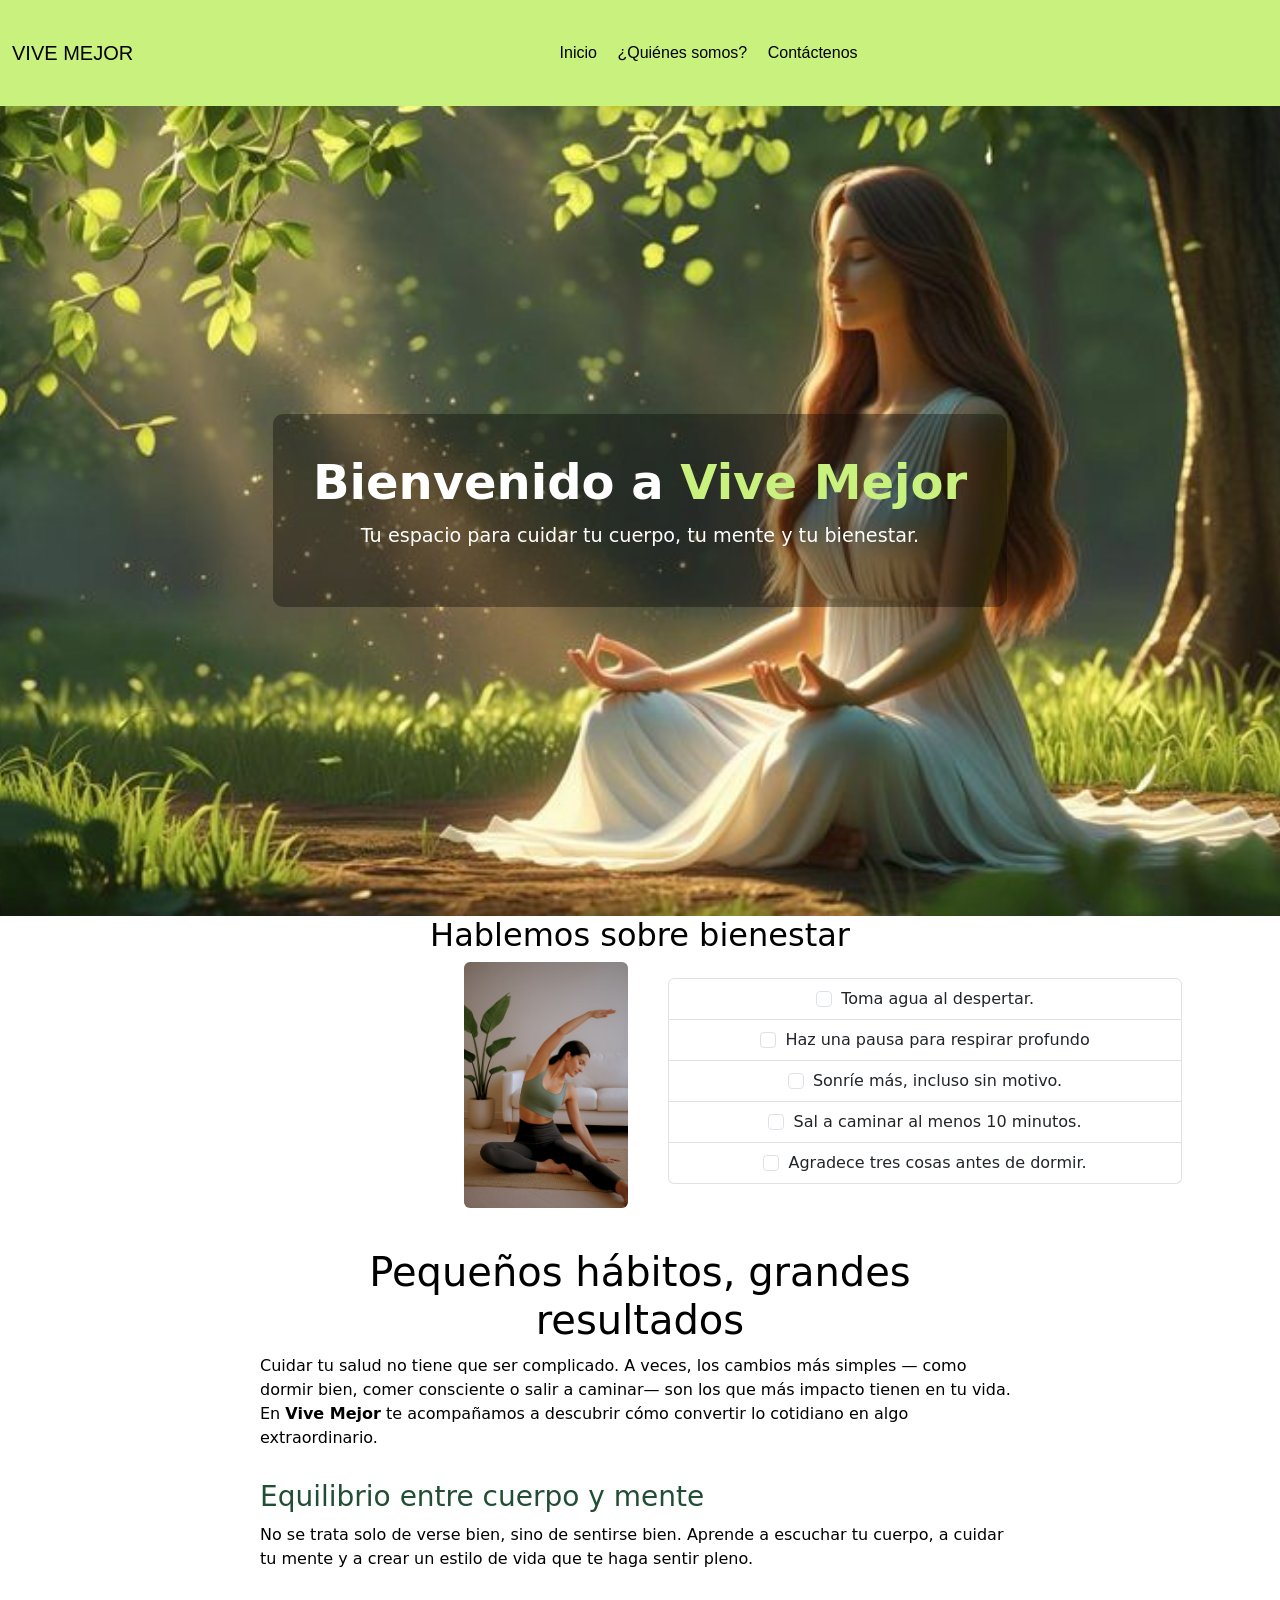
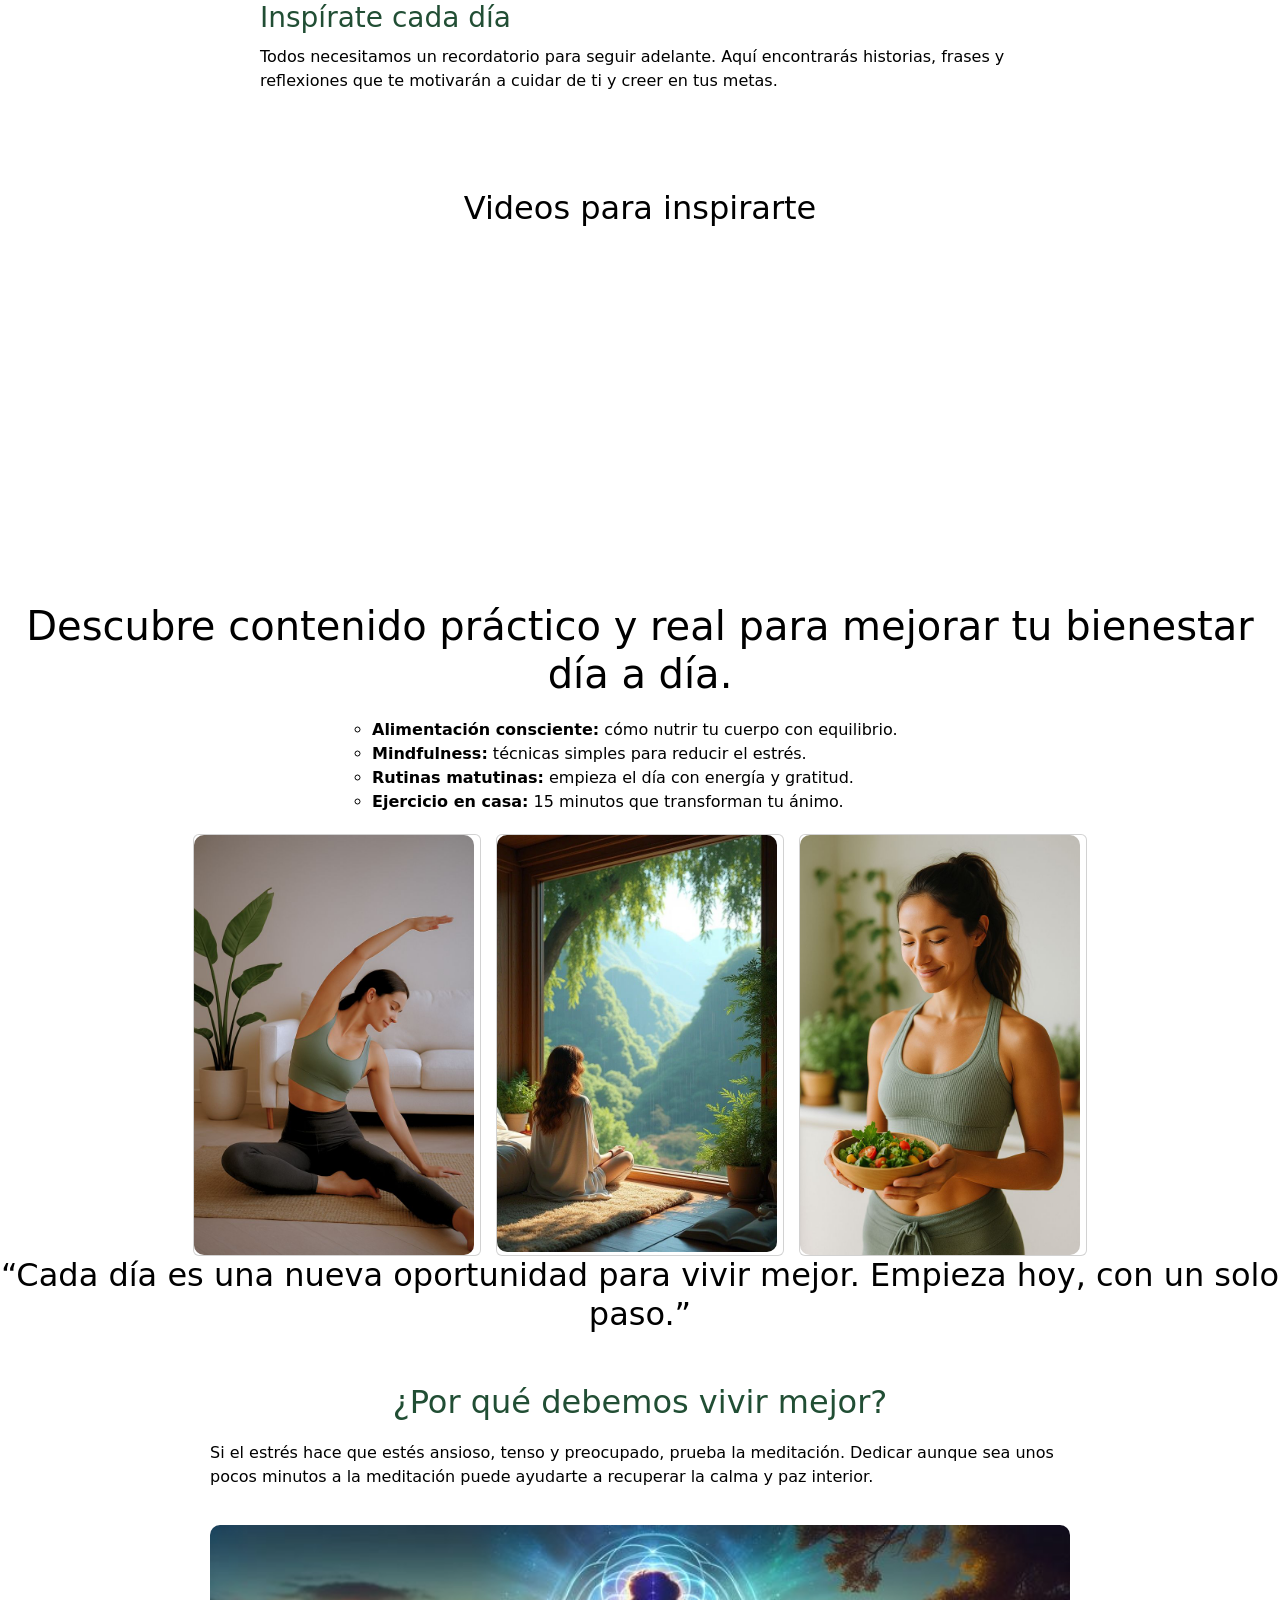
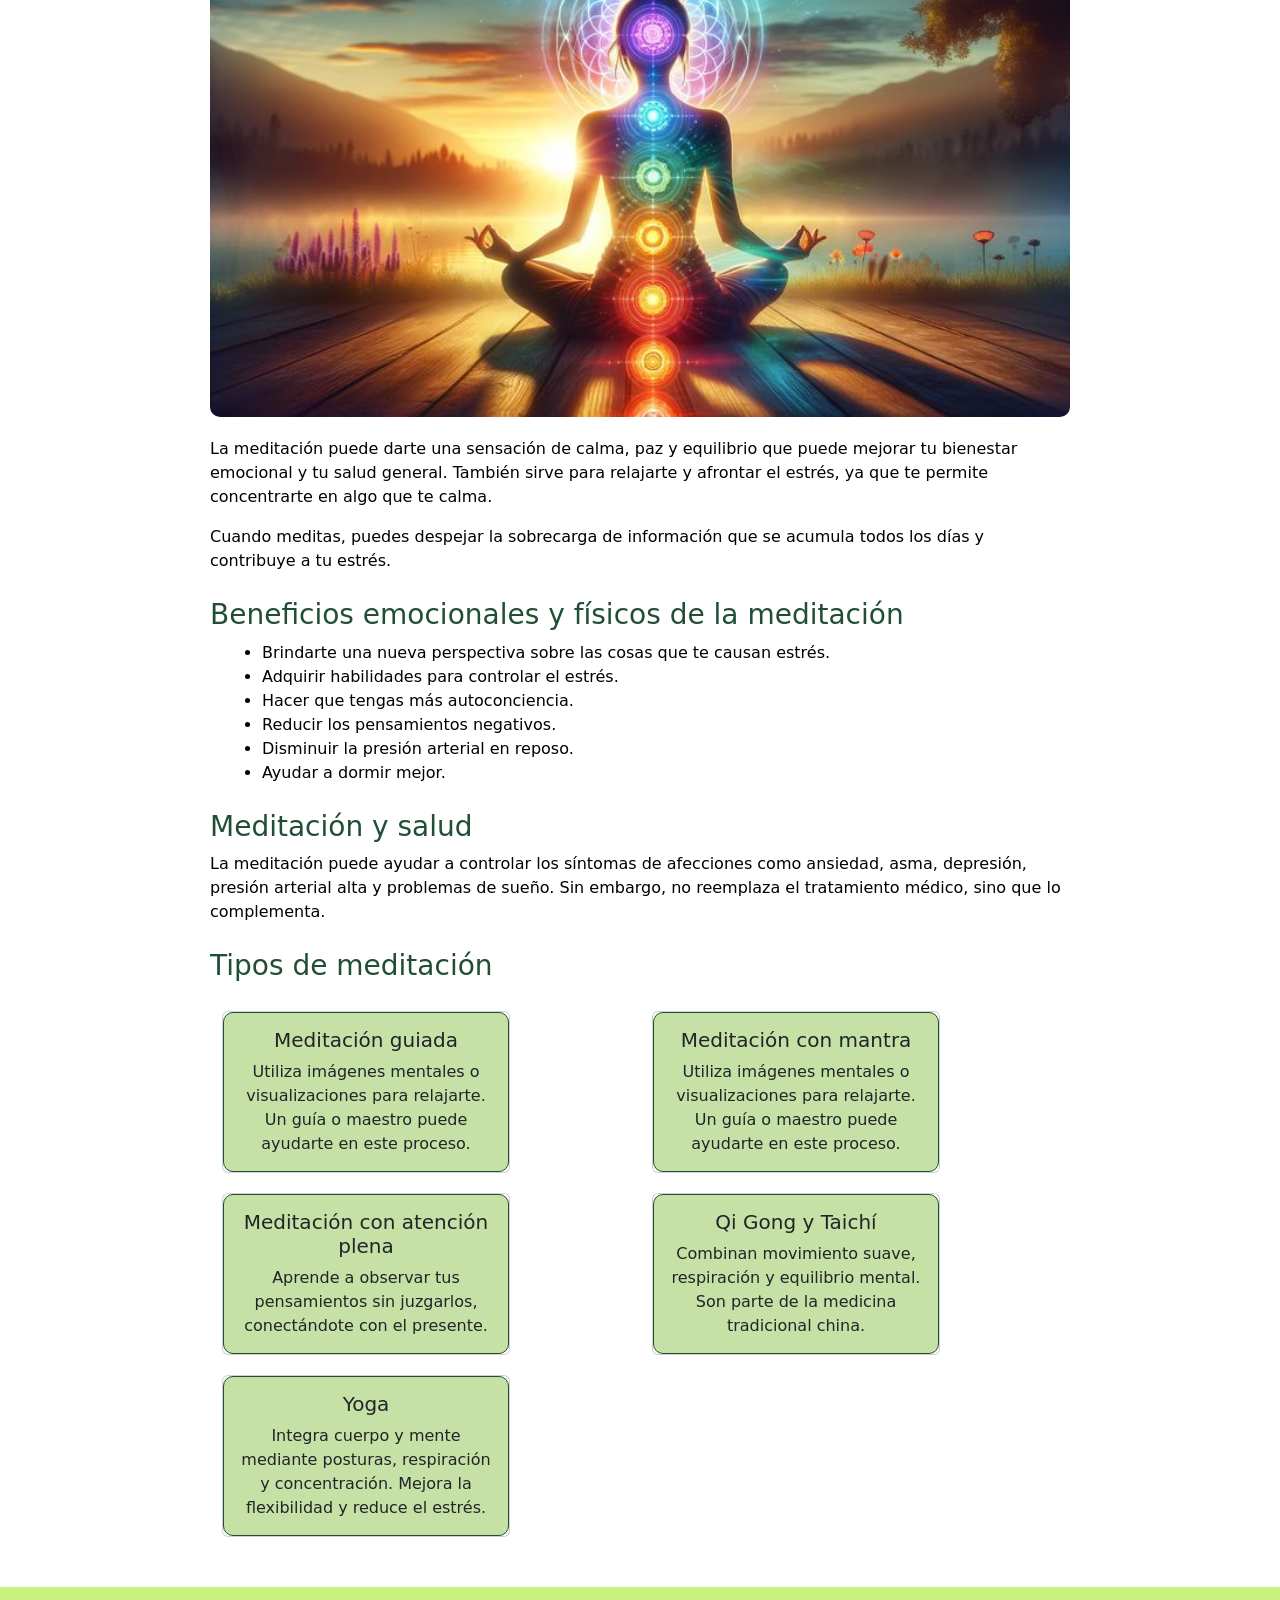
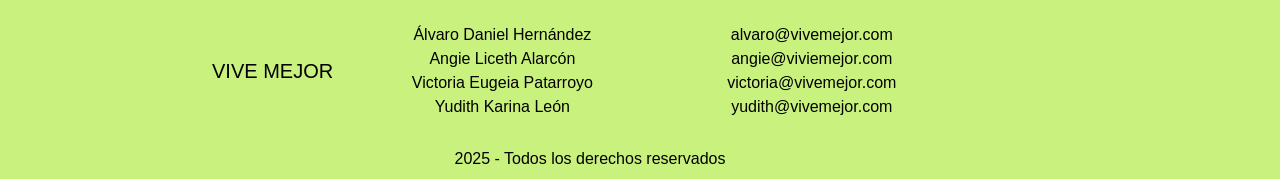
<file: index.html>
<!DOCTYPE html>
<html lang="en">
    <head>
        <meta charset="UTF-8">
        <meta name="viewport" content="width=device-width, initial-scale=1.0">
        <link rel="stylesheet" href="./css/main.css">
        <link rel="stylesheet" href="./css/style.css">
        <link
            href="https://cdn.jsdelivr.net/npm/bootstrap@5.3.8/dist/css/bootstrap.min.css"
            rel="stylesheet"
            integrity="sha384-sRIl4kxILFvY47J16cr9ZwB07vP4J8+LH7qKQnuqkuIAvNWLzeN8tE5YBujZqJLB"
            crossorigin="anonymous">
        <title>Vive Mejor</title>
    </head>
    <body>
        <!-- el Navbar -->
         <nav class="navbar navbar-expand-lg">
            <div class="container-fluid">
                <a class="navbar-brand" href="index.html">VIVE MEJOR</a>
                <button class="navbar-toggler" type="button" data-bs-toggle="collapse" data-bs-target="#navbarNav" aria-controls="navbarNav" aria-expanded="false" aria-label="Toggle navigation">
                    <span class="navbar-toggler-icon"></span>
                </button>
                <div class="collapse navbar-collapse" id="navbarNav">
                    <ul class="navbar-nav ms-auto">
                        <li class="nav-item">
                            <a class="nav-link active" aria-current="page" href="index.html">Inicio</a>
                        </li>
                        <li class="nav-item">
                            <a class="nav-link" href="quienessomos.html">¿Quiénes somos?</a>
                        </li>
                        <li class="nav-item">
                            <a class="nav-link" href="contactenos.html">Contáctenos</a>
                        </li>
                    </ul>
                </div>
            </div>
        </nav>
        <!-- El baner -->
        <header class="banner">
            <div class="overlay">
                <h1>Bienvenido a <span>Vive Mejor</span></h1>
                <p>Tu espacio para cuidar tu cuerpo, tu mente y tu
                    bienestar.</p>
            </div>
        </header>

        <!-- sesion  -->
        <div class="container text-center">
            <h2>Hablemos sobre bienestar</h2>
            <div class="row ">
                <div class="col">
                    <img src="./images/Gentle.jpg" class="rounded float-end"
                        alt="Imagen para la card" width="30%">
                    <!-- <img src="./images/Gentle.jpg" class="img-tips"> -->
                </div>
                <div class="col tips">
                    <ul class="list-group m-3">
                        <li class="list-group-item">
                            <input class="form-check-input me-1" type="checkbox"
                                value id="firstCheckboxStretched">

                            <label class="form-check-label"
                                for="firstRadio">Toma agua al despertar.</label>
                        </li>
                        <li class="list-group-item">
                            <input class="form-check-input me-1" type="checkbox"
                                value id="firstCheckboxStretched">

                            <label class="form-check-label"
                                for="secondRadio">Haz una pausa para respirar
                                profundo</label>
                        </li>
                        <li class="list-group-item">
                            <input class="form-check-input me-1" type="checkbox"
                                value id="firstCheckboxStretched">

                            <label class="form-check-label"
                                for="firstRadio">Sonríe más, incluso sin
                                motivo.</label>
                        </li>

                        <li class="list-group-item">
                            <input class="form-check-input me-1" type="checkbox"
                                value id="firstCheckboxStretched">

                            <label class="form-check-label" for="firstRadio">Sal
                                a caminar al menos 10 minutos.</label>
                        </li>
                        <li class="list-group-item">
                            <input class="form-check-input me-1" type="checkbox"
                                value id="firstCheckboxStretched">

                            <label class="form-check-label"
                                for="secondRadio">Agradece tres cosas antes de
                                dormir.</label>
                        </li>

                    </ul>
                </div>

            </div>
        </div>

        <!--Más textico -->
        <section class="secciones">
            <h1>Pequeños hábitos, grandes resultados</h1>
            <p>
                Cuidar tu salud no tiene que ser complicado. A veces, los
                cambios más simples —
                como dormir bien, comer consciente o salir a caminar— son los
                que más impacto
                tienen en tu vida. En <strong>Vive Mejor</strong> te acompañamos
                a descubrir cómo convertir
                lo cotidiano en algo extraordinario.
            </p>

            <h3>Equilibrio entre cuerpo y mente</h3>
            <p>
                No se trata solo de verse bien, sino de sentirse bien. Aprende a
                escuchar tu cuerpo,
                a cuidar tu mente y a crear un estilo de vida que te haga sentir
                pleno.
            </p>

            <h3>Inspírate cada día</h3>
            <p>
                Todos necesitamos un recordatorio para seguir adelante. Aquí
                encontrarás historias,
                frases y reflexiones que te motivarán a cuidar de ti y creer en
                tus metas.
            </p>
        </section>
        <!-- videitos -->
        <section class="videos">
            <h2>Videos para inspirarte</h2>
            <div class="videos-grid">
                <iframe width="560" height="315"
                    src="https://www.youtube.com/embed/9-IOMXpv7Ys?si=eO0FM5JnF45jEKpF"
                    title="YouTube video player" frameborder="0"
                    allow="accelerometer; autoplay; clipboard-write; encrypted-media; gyroscope; picture-in-picture; web-share"
                    referrerpolicy="strict-origin-when-cross-origin"
                    allowfullscreen></iframe>

                <iframe width="560" height="315"
                    src="https://www.youtube.com/embed/GmCkO6lcCfM?si=dG5FU0z5AbnpZYee"
                    title="YouTube video player" frameborder="0"
                    allow="accelerometer; autoplay; clipboard-write; encrypted-media; gyroscope; picture-in-picture; web-share"
                    referrerpolicy="strict-origin-when-cross-origin"
                    allowfullscreen></iframe>

            </div>
        </section>

        <section class="articulos">

            <h1>Descubre contenido práctico y real para mejorar tu bienestar día
                a día.</h1>

            <ul>
                <li><strong>Alimentación consciente:</strong> cómo nutrir tu
                    cuerpo con equilibrio.</li>
                <li><strong>Mindfulness:</strong> técnicas simples para reducir
                    el estrés.</li>
                <li><strong>Rutinas matutinas:</strong> empieza el día con
                    energía y gratitud.</li>
                <li><strong>Ejercicio en casa:</strong> 15 minutos que
                    transforman tu ánimo.</li>
            </ul>

            <div class="imagenes-articulos">
                <div class="card" style="width: 18rem;">
                    <img src="./images/Gentle.jpg" class="card-img-top"
                        alt="ejercicio">

                </div>
                <div class="card" style="width: 18rem;">
                    <img
                        src="./images/descarga (5).jpg"
                        class="card-img-top" alt="meditación">

                </div>
                <div class="card" style="width: 18rem;">
                    <img
                        src="./images/Nutrición consciente_ el primer paso hacia una vida equilibrada 🌿🥗.jpg"
                        class="card-img-top" alt="Alimentación">

                </div>

            </div>
        </section>

        <section class="frase">
            <h2>
                “Cada día es una nueva oportunidad para vivir mejor. Empieza
                hoy, con un solo paso.”
            </h2>
        </section>

        <!-- contenido de bienestar -->
        <section class="contenido">
            <h2>¿Por qué debemos vivir mejor?</h2>
            <p>
                Si el estrés hace que estés ansioso, tenso y preocupado, prueba
                la meditación. Dedicar aunque sea unos pocos minutos a la
                meditación puede ayudarte a recuperar la calma y paz interior.
            </p>
            <img
                src="./images/Meditaciones Matinales Para Activar Y Limpiar Tus Chakras.jpg"
                alt="Meditación y bienestar">
            <p>
                La meditación puede darte una sensación de calma, paz y
                equilibrio que puede mejorar tu bienestar emocional y tu salud
                general. También sirve para relajarte y afrontar el estrés, ya
                que te permite concentrarte en algo que te calma.
            </p>
            <p>
                Cuando meditas, puedes despejar la sobrecarga de información que
                se acumula todos los días y contribuye a tu estrés.
            </p>

            <h3>Beneficios emocionales y físicos de la meditación</h3>
            <ul>
                <li>Brindarte una nueva perspectiva sobre las cosas que te
                    causan estrés.</li>
                <li>Adquirir habilidades para controlar el estrés.</li>
                <li>Hacer que tengas más autoconciencia.</li>
                <li>Reducir los pensamientos negativos.</li>
                <li>Disminuir la presión arterial en reposo.</li>
                <li>Ayudar a dormir mejor.</li>
            </ul>

            <h3>Meditación y salud</h3>
            <p>
                La meditación puede ayudar a controlar los síntomas de
                afecciones como ansiedad, asma, depresión, presión arterial alta
                y problemas de sueño. Sin embargo, no reemplaza el tratamiento
                médico, sino que lo complementa.
            </p>

            <h3>Tipos de meditación</h3>

            <div class="container text-center">
                <div class="row">
                    <div class="col">
                        <div class="card tipos" style="width: 18rem;">
                            <div class="card-body">
                                <h5 class="card-title">Meditación guiada</h5>

                                <p class="card-text">
                                    Utiliza imágenes mentales o visualizaciones
                                    para
                                    relajarte. Un guía o maestro puede ayudarte
                                    en este
                                    proceso.
                                </p>

                            </div>
                        </div>
                    </div>
                    <div class="col">
                        <div class="card tipos" style="width: 18rem;">
                            <div class="card-body">
                                <h5 class="card-title">Meditación con
                                    mantra</h5>

                                <p class="card-text">
                                    Utiliza imágenes mentales o visualizaciones
                                    para
                                    relajarte. Un guía o maestro puede ayudarte
                                    en este
                                    proceso.
                                </p>

                            </div>
                        </div>
                    </div>
                    <div class="col">
                        <div class="card tipos" style="width: 18rem;">
                            <div class="card-body">
                                <h5 class="card-title">Meditación con atención
                                    plena</h5>

                                <p class="card-text">
                                    Aprende a observar tus pensamientos sin
                                    juzgarlos,
                                    conectándote con el presente.
                                </p>

                            </div>
                        </div>
                    </div>

                    <div class="col">
                        <div class="card tipos" style="width: 18rem;">
                            <div class="card-body">
                                <h5 class="card-title">Qi Gong y Taichí</h5>

                                <p class="card-text">
                                    Combinan movimiento suave, respiración y
                                    equilibrio
                                    mental. Son parte de la medicina tradicional
                                    china.
                                </p>

                            </div>
                        </div>
                    </div>
                    <div class="col">

                        <div class="card tipos" style="width: 18rem;">
                            <div class="card-body">
                                <h5 class="card-title">Yoga</h5>

                                <p class="card-text">
                                    Integra cuerpo y mente mediante posturas,
                                    respiración y
                                    concentración. Mejora la flexibilidad y
                                    reduce el
                                    estrés.
                                </p>

                            </div>
                        </div>
                    </div>

                </div>
            </div>

        </section>

        <!-- Footer -->
        <footer>
        <nav class="navbar navbar-expand-lg">
            <div class="container-fluid">
                <a class="navbar-brand" href="index.html">VIVE MEJOR</a>
                <button class="navbar-toggler" type="button" data-bs-toggle="collapse" data-bs-target="#navbarNav" aria-controls="navbarNav" aria-expanded="false" aria-label="Toggle navigation">
                    <span class="navbar-toggler-icon"></span>
                </button>
                <div class="collapse navbar-collapse" id="navbarNav">
                    <ul class="navbar-nav">
                        <li class="nav-item">Álvaro Daniel Hernández</li>
                        <li class="nav-item">Angie Liceth Alarcón</li>
                        <li class="nav-item">Victoria Eugeia Patarroyo</li>
                        <li class="nav-item">Yudith Karina León</li>
                    </ul>
                </div>
                <div class="collapse navbar-collapse" id="navbarNav">
                    <ul class="navbar-nav">
                        <li class="nav-item">alvaro@vivemejor.com</li>
                        <li class="nav-item">angie@viviemejor.com</li>
                        <li class="nav-item">victoria@vivemejor.com</li>
                        <li class="nav-item">yudith@vivemejor.com</li>
                    </ul>
                </div>                
            </div>
            <div>
                2025 - Todos los derechos reservados
            </div>
        </nav>
    </footer>
        <script
            src="https://cdn.jsdelivr.net/npm/bootstrap@5.3.8/dist/js/bootstrap.bundle.min.js"
            integrity="sha384-FKyoEForCGlyvwx9Hj09JcYn3nv7wiPVlz7YYwJrWVcXK/BmnVDxM+D2scQbITxI"
            crossorigin="anonymous"></script>
    </body>
</html>
</file>
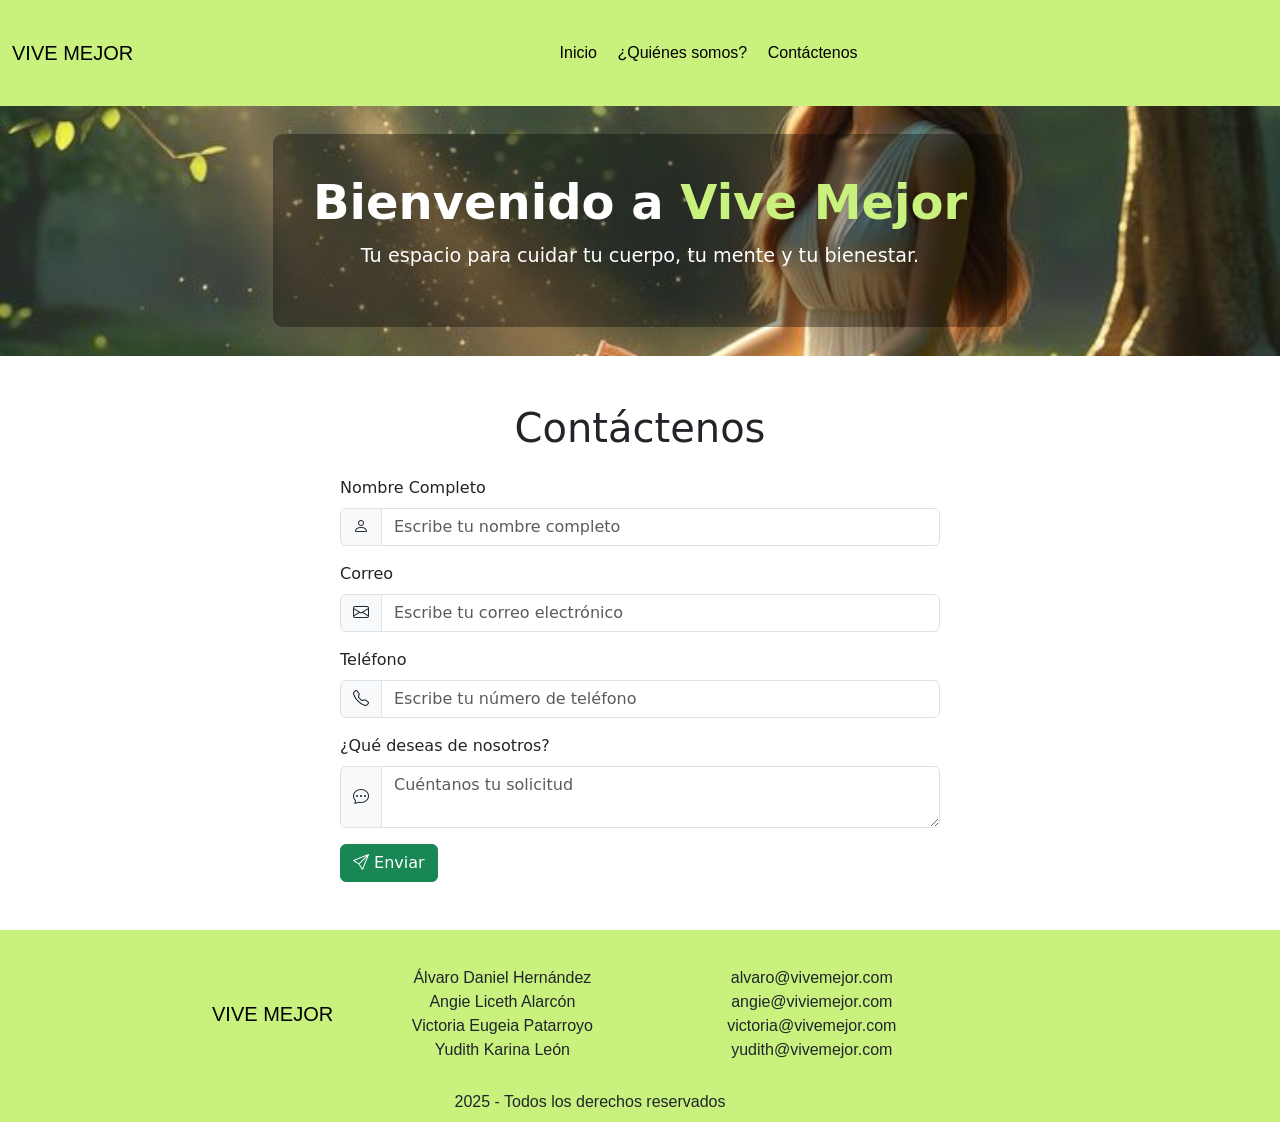
<file: contactenos.html>
<!DOCTYPE html>
<html lang="es">

<head>
    <meta charset="UTF-8">
    <meta name="viewport" content="width=device-width, initial-scale=1.0">
    <title>Contáctenos</title>
    <link rel="stylesheet" href="css/contactenos.css">
    <link rel="stylesheet" href="./css/style.css">
    <link href="https://cdn.jsdelivr.net/npm/bootstrap@5.3.8/dist/css/bootstrap.min.css" rel="stylesheet"
        integrity="sha384-sRIl4kxILFvY47J16cr9ZwB07vP4J8+LH7qKQnuqkuIAvNWLzeN8tE5YBujZqJLB" crossorigin="anonymous">
    <link href="https://cdn.jsdelivr.net/npm/bootstrap@5.3.0/dist/css/bootstrap.min.css" rel="stylesheet">
    <link rel="stylesheet" href="https://cdn.jsdelivr.net/npm/bootstrap-icons@1.11.1/font/bootstrap-icons.css">

</head>

<body>

    <header>
        <nav class="navbar navbar-expand-lg">
            <div class="container-fluid">
                <a class="navbar-brand" href="index.html">VIVE MEJOR</a>
                <button class="navbar-toggler" type="button" data-bs-toggle="collapse" data-bs-target="#navbarNav"
                    aria-controls="navbarNav" aria-expanded="false" aria-label="Toggle navigation">
                    <span class="navbar-toggler-icon"></span>
                </button>
                <div class="collapse navbar-collapse" id="navbarNav">
                    <ul class="navbar-nav ms-auto">
                        <li class="nav-item">
                            <a class="nav-link active" aria-current="page" href="index.html">Inicio</a>
                        </li>
                        <li class="nav-item">
                            <a class="nav-link" href="quienessomos.html">¿Quiénes somos?</a>
                        </li>
                        <li class="nav-item">
                            <a class="nav-link" href="contactenos.html">Contáctenos</a>
                        </li>
                    </ul>
                </div>
            </div>
        </nav>
    </header>

    <!-- El baner -->
    <header class="banner">
        <div class="overlay">
            <h1>Bienvenido a <span>Vive Mejor</span></h1>
            <p>Tu espacio para cuidar tu cuerpo, tu mente y tu
                bienestar.</p>
        </div>
    </header>

    <main class="container py-5">

        <h1 class="mb-4 text-center">Contáctenos</h1>

        <form class="mx-auto" style="max-width: 600px;">

            <!-- Nombre -->
            <div class="mb-3">
                <label for="nombre" class="form-label">Nombre Completo</label>
                <div class="input-group">
                    <span class="input-group-text"><i class="bi bi-person"></i></span>
                    <input type="text" class="form-control" id="nombre" placeholder="Escribe tu nombre completo">
                </div>
            </div>

            <!-- Correo -->
            <div class="mb-3">
                <label for="correo" class="form-label">Correo</label>
                <div class="input-group">
                    <span class="input-group-text"><i class="bi bi-envelope"></i></span>
                    <input type="email" class="form-control" id="correo" placeholder="Escribe tu correo electrónico">
                </div>
            </div>

            <!-- Teléfono -->
            <div class="mb-3">
                <label for="telefono" class="form-label">Teléfono</label>
                <div class="input-group">
                    <span class="input-group-text"><i class="bi bi-telephone"></i></span>
                    <input type="tel" class="form-control" id="telefono" placeholder="Escribe tu número de teléfono">
                </div>
            </div>

            <!-- Mensaje -->
            <div class="mb-3">
                <label for="mensaje" class="form-label">¿Qué deseas de nosotros?</label>
                <div class="input-group">
                    <span class="input-group-text"><i class="bi bi-chat-dots"></i></span>
                    <textarea class="form-control" id="mensaje" rows="2"
                        placeholder="Cuéntanos tu solicitud"></textarea>
                </div>
            </div>

            <!-- Botón -->
            <button type="submit" class="btn btn-primary btn-mi-verde">
                <i class="bi bi-send"></i> Enviar
            </button>

        </form>
    </main>


    <footer>
        <nav class="navbar navbar-expand-lg">
            <div class="container-fluid">
                <a class="navbar-brand" href="index.html">VIVE MEJOR</a>
                <button class="navbar-toggler" type="button" data-bs-toggle="collapse" data-bs-target="#navbarNav"
                    aria-controls="navbarNav" aria-expanded="false" aria-label="Toggle navigation">
                    <span class="navbar-toggler-icon"></span>
                </button>
                <div class="collapse navbar-collapse" id="navbarNav">
                    <ul class="navbar-nav">
                        <li class="nav-item">Álvaro Daniel Hernández</li>
                        <li class="nav-item">Angie Liceth Alarcón</li>
                        <li class="nav-item">Victoria Eugeia Patarroyo</li>
                        <li class="nav-item">Yudith Karina León</li>
                    </ul>
                </div>
                <div class="collapse navbar-collapse" id="navbarNav">
                    <ul class="navbar-nav">
                        <li class="nav-item">alvaro@vivemejor.com</li>
                        <li class="nav-item">angie@viviemejor.com</li>
                        <li class="nav-item">victoria@vivemejor.com</li>
                        <li class="nav-item">yudith@vivemejor.com</li>
                    </ul>
                </div>
            </div>
            <div>
                2025 - Todos los derechos reservados
            </div>
        </nav>
    </footer>
    <script src="https://cdn.jsdelivr.net/npm/bootstrap@5.3.8/dist/js/bootstrap.bundle.min.js"
        integrity="sha384-FKyoEForCGlyvwx9Hj09JcYn3nv7wiPVlz7YYwJrWVcXK/BmnVDxM+D2scQbITxI"
        crossorigin="anonymous"></script>
</body>

</html>
</file>
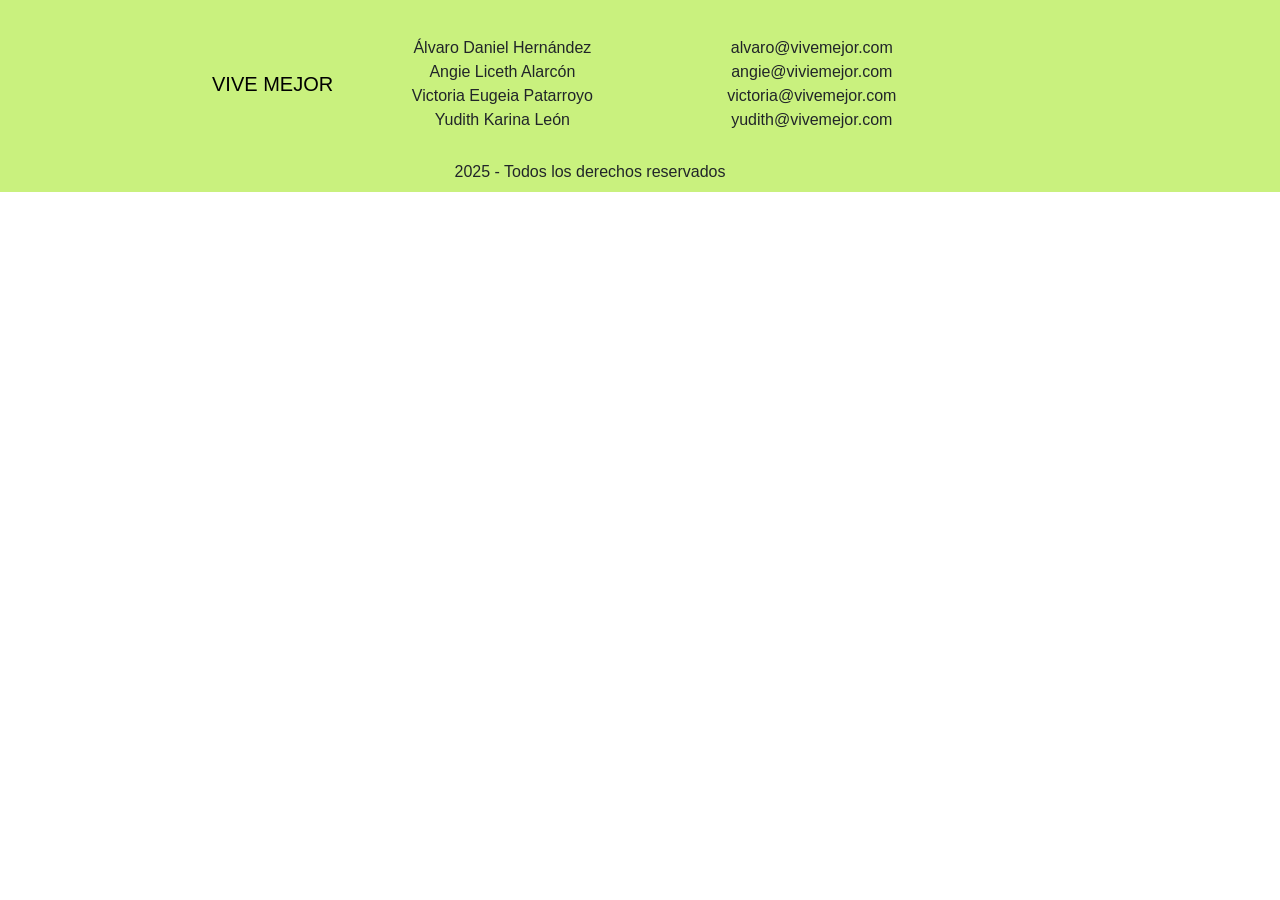
<file: footer.html>
<!DOCTYPE html>
<html lang="en">
<head>
    <meta charset="UTF-8">
    <meta name="viewport" content="width=device-width, initial-scale=1.0">
    <title>Footer</title>
    <link href="https://cdn.jsdelivr.net/npm/bootstrap@5.3.8/dist/css/bootstrap.min.css" rel="stylesheet" integrity="sha384-sRIl4kxILFvY47J16cr9ZwB07vP4J8+LH7qKQnuqkuIAvNWLzeN8tE5YBujZqJLB" crossorigin="anonymous">
    <link rel="stylesheet" href="css/style.css">
</head>
<body>
    <footer>
        <nav class="navbar navbar-expand-lg">
            <div class="container-fluid">
                <a class="navbar-brand" href="index.html">VIVE MEJOR</a>
                <button class="navbar-toggler" type="button" data-bs-toggle="collapse" data-bs-target="#navbarNav" aria-controls="navbarNav" aria-expanded="false" aria-label="Toggle navigation">
                    <span class="navbar-toggler-icon"></span>
                </button>
                <div class="collapse navbar-collapse" id="navbarNav">
                    <ul class="navbar-nav">
                        <li class="nav-item">Álvaro Daniel Hernández</li>
                        <li class="nav-item">Angie Liceth Alarcón</li>
                        <li class="nav-item">Victoria Eugeia Patarroyo</li>
                        <li class="nav-item">Yudith Karina León</li>
                    </ul>
                </div>
                <div class="collapse navbar-collapse" id="navbarNav">
                    <ul class="navbar-nav">
                        <li class="nav-item">alvaro@vivemejor.com</li>
                        <li class="nav-item">angie@viviemejor.com</li>
                        <li class="nav-item">victoria@vivemejor.com</li>
                        <li class="nav-item">yudith@vivemejor.com</li>
                    </ul>
                </div>                
            </div>
            <div>
                2025 - Todos los derechos reservados
            </div>
        </nav>
    </footer>
    <script src="https://cdn.jsdelivr.net/npm/bootstrap@5.3.8/dist/js/bootstrap.bundle.min.js" integrity="sha384-FKyoEForCGlyvwx9Hj09JcYn3nv7wiPVlz7YYwJrWVcXK/BmnVDxM+D2scQbITxI" crossorigin="anonymous"></script>
</body>
</html>
</file>
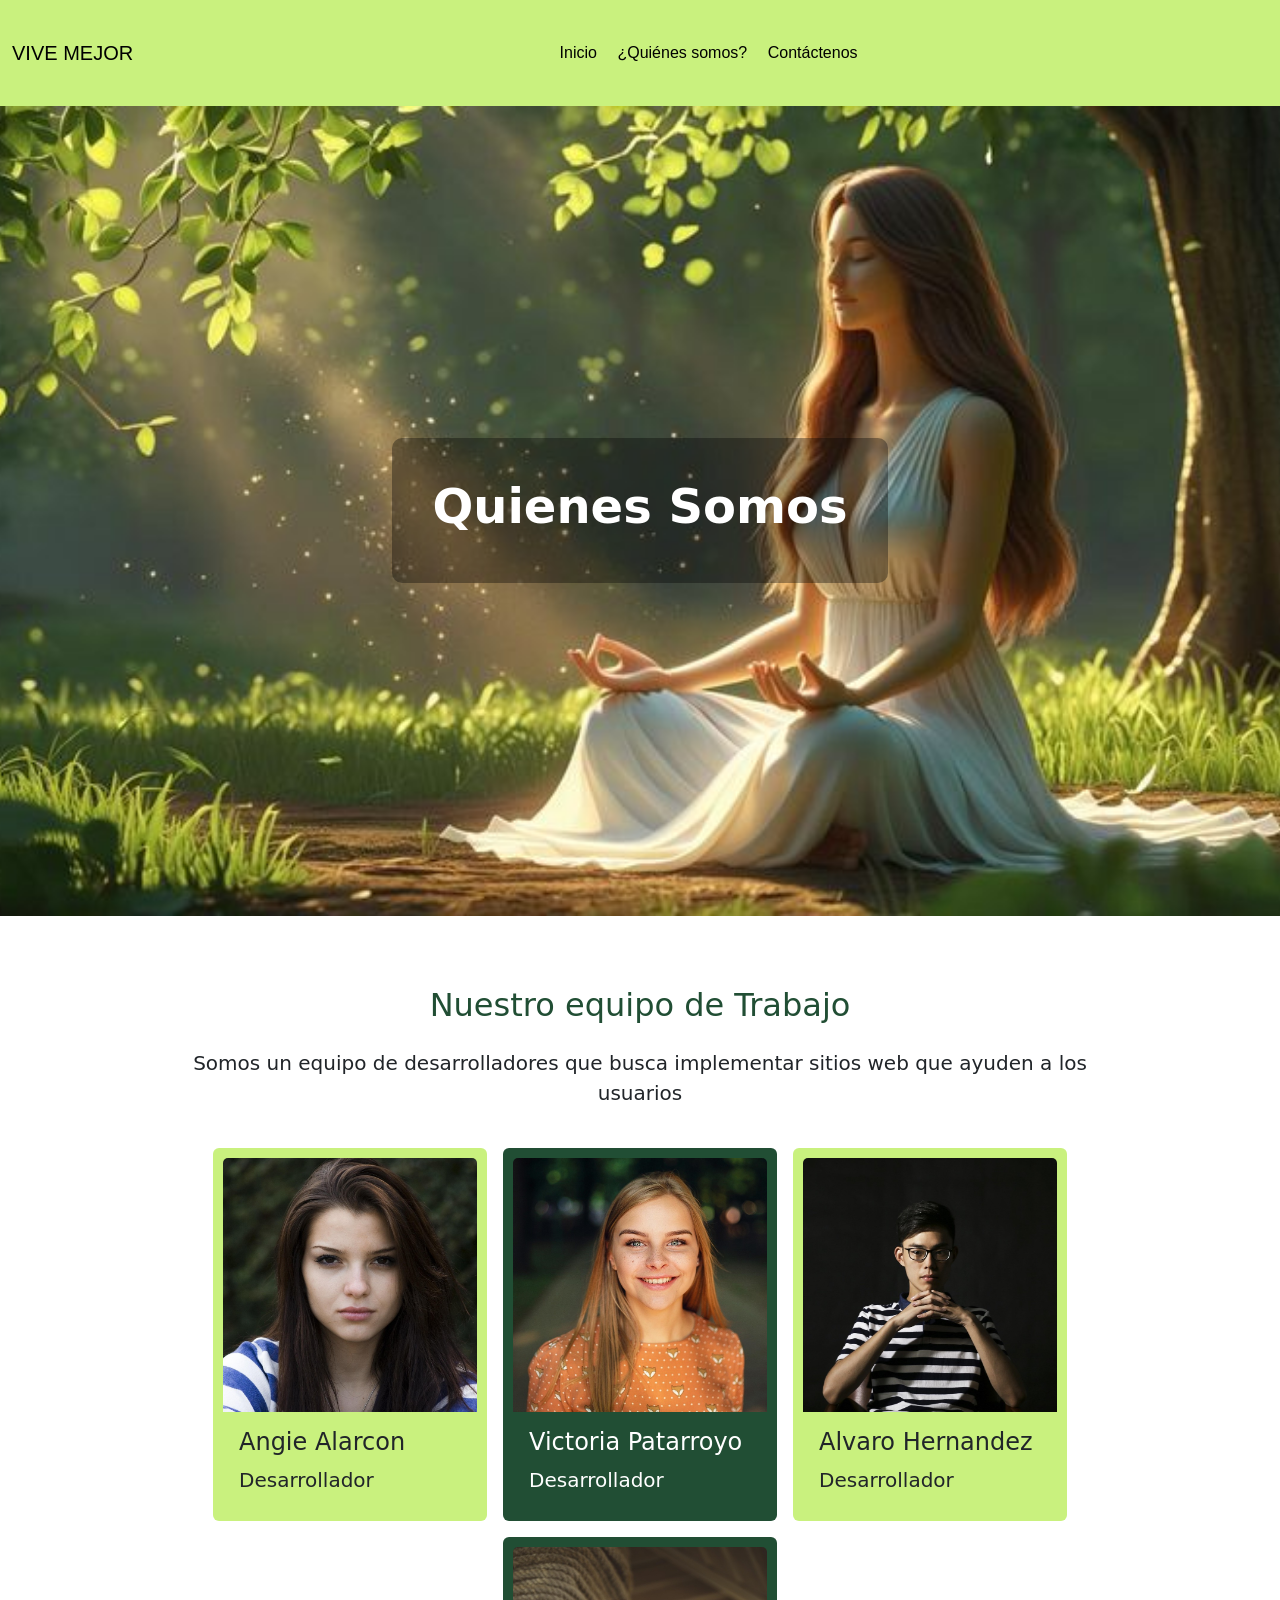
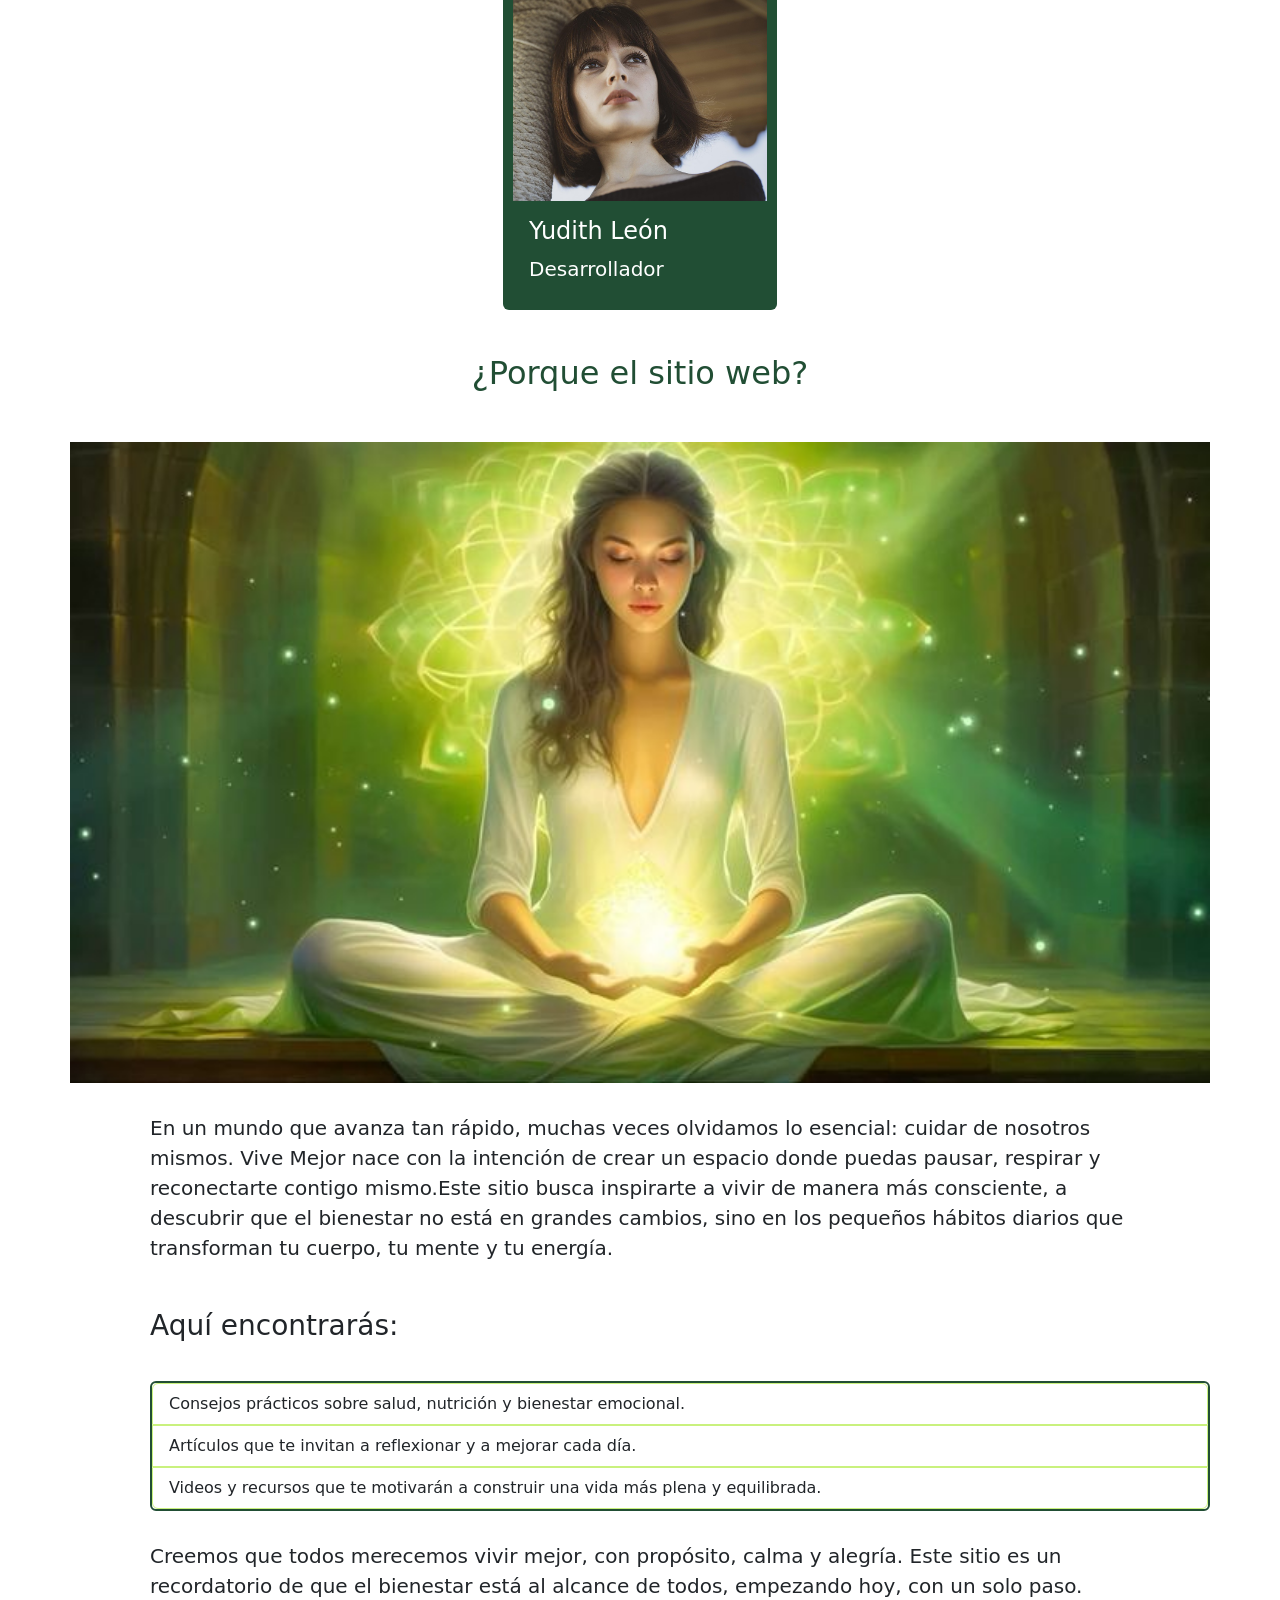
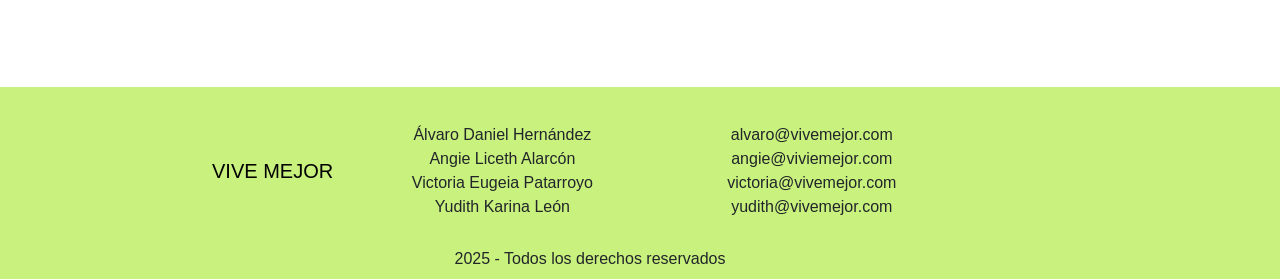
<file: quienessomos.html>
<!DOCTYPE html>
<html lang="es">

<head>
    <meta charset="UTF-8">
    <meta name="viewport" content="width=device-width, initial-scale=1.0">
    <link rel="stylesheet" href="./css/quienesSmos.css">
    <link rel="stylesheet" href="./css/style.css">
    <link href="https://cdn.jsdelivr.net/npm/bootstrap@5.3.8/dist/css/bootstrap.min.css" rel="stylesheet"
        integrity="sha384-sRIl4kxILFvY47J16cr9ZwB07vP4J8+LH7qKQnuqkuIAvNWLzeN8tE5YBujZqJLB" crossorigin="anonymous">
    <title>Quines Somos</title>
</head>

<body>
    <header>
        <nav class="navbar navbar-expand-lg">
            <div class="container-fluid">
                <a class="navbar-brand" href="index.html">VIVE MEJOR</a>
                <button class="navbar-toggler" type="button" data-bs-toggle="collapse" data-bs-target="#navbarNav"
                    aria-controls="navbarNav" aria-expanded="false" aria-label="Toggle navigation">
                    <span class="navbar-toggler-icon"></span>
                </button>
                <div class="collapse navbar-collapse" id="navbarNav">
                    <ul class="navbar-nav ms-auto">
                        <li class="nav-item">
                            <a class="nav-link active" aria-current="page" href="index.html">Inicio</a>
                        </li>
                        <li class="nav-item">
                            <a class="nav-link" href="quienessomos.html">¿Quiénes somos?</a>
                        </li>
                        <li class="nav-item">
                            <a class="nav-link" href="contactenos.html">Contáctenos</a>
                        </li>
                    </ul>
                </div>
            </div>
        </nav>
    </header>
    <header class="banner">
        <div class="overlay">
            <h1>Quienes Somos</h1>
        </div>
    </header>
    <main>

        <section class="equipo d-flex flex-column text-center gap-3">
            <h2 class="titulo">Nuestro equipo de Trabajo</h2>
            <p>Somos un equipo de desarrolladores que busca implementar sitios web que ayuden a los usuarios</p>
        </section>
        <section class="cards m-4 d-flex flex-wrap justify-content-center gap-3">
            <div class="card claro">
                <img src="./images/woman.jpg" class="card-img-top" alt="...">
                <div class="card-body">
                    <h5 class="card-title">Angie Alarcon</h5>
                    <p class="card-text">Desarrollador</p>
                </div>
            </div>
            </article>
            <div class="card oscuro">
                <img src="./images/girl.jpg" class="card-img-top" alt="...">
                <div class="card-body">
                    <h5 class="card-title">Victoria Patarroyo</h5>
                    <p class="card-text">Desarrollador</p>
                </div>
            </div>
            <div class="card claro">
                <img src="./images/man.jpg" class="card-img-top" alt="...">
                <div class="card-body">
                    <h5 class="card-title">Alvaro Hernandez</h5>
                    <p class="card-text">Desarrollador</p>
                </div>
            </div>
            <div class="card oscuro">
                <img src="./images/woman-24.jpg" class="card-img-top" alt="...">
                <div class="card-body">
                    <h5 class="card-title">Yudith León</h5>
                    <p class="card-text">Desarrollador</p>
                </div>
            </div>
        </section>
        <section class="web">
            <h2 class="titulo">¿Porque el sitio web?</h2>
            <img src="./images/descarga (48).jpg" alt="">
            <p>En un mundo que avanza tan rápido, muchas veces olvidamos lo esencial: cuidar de nosotros mismos. Vive
                Mejor nace con la intención de crear un espacio donde puedas pausar, respirar y reconectarte contigo
                mismo.Este sitio busca inspirarte a vivir de manera más consciente, a descubrir que el bienestar no está
                en grandes cambios, sino en los pequeños hábitos diarios que transforman tu cuerpo, tu mente y tu
                energía.</p>
            <h3>Aquí encontrarás:</h3>
            <ul class="list-group">
                <li class="list-group-item">Consejos prácticos sobre salud, nutrición y bienestar emocional.</li>
                <li class="list-group-item">Artículos que te invitan a reflexionar y a mejorar cada día.</li>
                <li class="list-group-item">Videos y recursos que te motivarán a construir una vida más plena y
                    equilibrada.</li>
            </ul>
            <p>Creemos que todos merecemos vivir mejor, con propósito, calma y alegría. Este sitio es un recordatorio de
                que el bienestar está al alcance de todos, empezando hoy, con un solo paso.</p>
        </section>
    </main>
     <footer>
        <nav class="navbar navbar-expand-lg">
            <div class="container-fluid">
                <a class="navbar-brand" href="index.html">VIVE MEJOR</a>
                <button class="navbar-toggler" type="button" data-bs-toggle="collapse" data-bs-target="#navbarNav" aria-controls="navbarNav" aria-expanded="false" aria-label="Toggle navigation">
                    <span class="navbar-toggler-icon"></span>
                </button>
                <div class="collapse navbar-collapse" id="navbarNav">
                    <ul class="navbar-nav">
                        <li class="nav-item">Álvaro Daniel Hernández</li>
                        <li class="nav-item">Angie Liceth Alarcón</li>
                        <li class="nav-item">Victoria Eugeia Patarroyo</li>
                        <li class="nav-item">Yudith Karina León</li>
                    </ul>
                </div>
                <div class="collapse navbar-collapse" id="navbarNav">
                    <ul class="navbar-nav">
                        <li class="nav-item">alvaro@vivemejor.com</li>
                        <li class="nav-item">angie@viviemejor.com</li>
                        <li class="nav-item">victoria@vivemejor.com</li>
                        <li class="nav-item">yudith@vivemejor.com</li>
                    </ul>
                </div>                
            </div>
            <div>
                2025 - Todos los derechos reservados
            </div>
        </nav>
    </footer>
    <script src="https://cdn.jsdelivr.net/npm/bootstrap@5.3.8/dist/js/bootstrap.bundle.min.js" integrity="sha384-FKyoEForCGlyvwx9Hj09JcYn3nv7wiPVlz7YYwJrWVcXK/BmnVDxM+D2scQbITxI" crossorigin="anonymous"></script>
</body>

</html>
</file>
<file: css/main.css>
/* #214E34 
 #C9F17E
*/


* {
  margin: 0;
  padding: 0;
  box-sizing: border-box;
  
}

body {
  color: #000 !important;
  line-height: 1.6;

}


.banner {
  position: relative;
  width: 100%;
  height: 90vh; 
  background: url("../images/kendini\ bul\,\ anda\ kal.jpg") center center / cover no-repeat;
  display: flex;
  align-items: center;
  justify-content: center;
}
.banner .overlay {
  background: rgba(0, 0, 0, 0.35);
  color: white;
  text-align: center;
  padding: 40px;
  border-radius: 10px;
}
.banner h1 {
  font-size: 3em;
  font-weight: bold;
}
.banner h1 span {
  color: #C9F17E;
}
.banner p {
  font-size: 1.2em;
  margin-top: 10px;
}

h1{
      color: #214E34;
  margin-bottom: 20px;
  text-align: center;
}
.img-tips{
    width: 150px;
    border-radius: 15px;
    margin: 10px;
}




.articulos ul {
  text-align: left;
  margin: 20px auto;
  max-width: 600px;
  list-style-type: circle;
}
.imagenes-articulos {
  display: flex;
  justify-content: center;
  flex-wrap: wrap;
  gap: 15px;
  margin-top: 20px;
  object-fit:inherit;
}
.imagenes-articulos img {
  width: 280px;
  border-radius: 10px;
  transition: transform 0.3s ease;
}
.imagenes-articulos img:hover {
  transform: scale(1.05);
}



.bienestar {
  text-align: center;
  padding: 40px 20px;
}
 h2 {
  color: #214E34;
  margin-bottom: 20px;
  text-align: center;
}
.bienestar-contenido {
  display: flex;
  justify-content: center;
  align-items: center;
  gap: 20px;
  flex-wrap: wrap;
}
.bienestar .imagen {
  width: 150px;
  height: 100px;
  background-color: #ccc;
  border-radius: 10px;
}
.bienestar .tips {
  max-width: 400px;
  font-style: italic;
  color: #555;
}


.secciones {
  max-width: 800px;
  margin: 0 auto;
  padding: 40px 20px;
}
.secciones h3 {
  color: #214E34;
  margin-top: 30px;
}
.secciones p {
  margin-top: 10px;
}


.videos {
  padding: 40px 20px;
  text-align: center;
}
.videos-grid {
  display: flex;
  justify-content: center;
  flex-wrap: wrap;
  gap: 20px;
  margin-top: 20px;
}
.videos video {
  width: 300px;
  border-radius: 10px;
}



.contenido {
  max-width: 900px;
  margin: 50px auto;
  padding: 0 20px;
}
.contenido h2 {
  color: #214E34;
  margin-bottom: 20px;
}
.contenido img {
  width: 100%;
  border-radius: 10px;
  margin: 20px 0;
}
.contenido h3 {
  color: #214E34;
  margin-top: 25px;
}
.contenido ul {
  margin-left: 20px;
  margin-top: 10px;
  list-style-type: disc;
}

.tipos {
  display: grid;
  grid-template-columns: repeat(auto-fit, minmax(250px, 1fr));
  gap: 20px;
  margin-top: 20px;
}
.tipos div {
  background: #c5e1a5;
  border-radius: 10px;
  padding: 15px;
  border: 1px solid #214E34;
}
.tipos h4 {
  color: #214E34;
  margin-bottom: 10px;
  text-align: center;
}
</file>
<file: css/style.css>
.navbar {
    background-color:  #C9F17E !important;
    font-family: 'Franklin Gothic Medium', 'Arial Narrow', Arial, sans-serif;
    display: flex;
    justify-content: space-between;
}

.navbar ul {
    display: inline-block;
    list-style-type: none;
    margin: 0.5em auto;
    padding: 20px;
    text-align: center;
}

.navbar ul li { 
    display: inline-block;
    font-family: Verdana, Geneva, Tahoma, sans-serif;
}

.navbar ul li a {
    text-decoration: none;    
    color: black;
    padding: 0.3em;
}

footer {
    background-color:  #C9F17E;
    font-family: Verdana, Geneva, Tahoma, sans-serif;
    display: flex;    
    justify-content: center;
    align-items: center;
}

footer .navbar {
    display: inline-block;
    justify-content: center;
    align-items: center;
    margin-right: 300px;
    margin-left: 200px;
}

.navbar div {
    text-align: center;
}

nav .nav-link {
    color: black !important;
    transition: all 0.3s ease;
}
        
/* Hover para nav-link */
nav .nav-link:hover {
    background-color: rgba(255, 255, 255, 0.2);
    border-radius: 5px;
    transform: translateY(-2px);
    padding: 8px 15px;
}
        
/* Hover para navbar-brand */
nav .navbar-brand:hover {
    transform: scale(1.05);
    text-shadow: 2px 2px 4px rgba(0,0,0,0.3);
}
</file>
<file: css/contactenos.css>
.btn-mi-verde {
    background-color: #198754 !important;
    /* Verde del botón */
    border-color: #198754 !important;
}


/* Hover */
.btn-mi-verde:hover {
    background-color: #214E34 !important;
}

.banner {
    position: relative;
    width: 100%;
    height: 250px;
    background: url("../images/kendini\ bul\,\ anda\ kal.jpg") center center / cover no-repeat;
    display: flex;
    align-items: center;
    justify-content: center;
}

.banner .overlay {
    background: rgba(0, 0, 0, 0.35);
    color: white;
    text-align: center;
    padding: 40px;
    border-radius: 10px;
}

.banner h1 {
    font-size: 3em;
    font-weight: bold;
}

.banner h1 span {
    color: #C9F17E;
}

.banner p {
    font-size: 1.2em;
    margin-top: 10px;
}
</file>
<file: css/quienesSmos.css>
* {
    padding: 0;
    margin: 0;
    box-sizing: border-box;
}

main {
    margin: 70px;
}

.banner {
  position: relative;
  width: 100%;
  height: 90vh;
  background: url("../images/kendini\ bul\,\ anda\ kal.jpg") center center / cover no-repeat;
  display: flex;
  align-items: center;
  justify-content: center;
}
.banner .overlay {
  background: rgba(0, 0, 0, 0.35);
  color: white;
  text-align: center;
  padding: 40px;
  border-radius: 10px;
}
.banner h1 {
  font-size: 3em;
  font-weight: bold;
}

.titulo {
    font-size: 32px;
    color: #214E34;
    text-align: center;
}


.equipo p {
    margin-left: 80px;
    margin-right: 80px;
    font-size: 20px;
}


.card {
    width: 274px;
    padding: 10px;
    border-radius: 16px;
    border: none !important;
}

.claro {
    background-color: #C9F17E !important;
}

.oscuro {
    background-color:#214E34 !important;
    color: white !important;
}

.card-title {
    font-size: 24px;
}

.card-text {
    font-size: 20px;
}

.web {
    display: flex;
    flex-direction: column;
    gap: 30px;
}

.web h2 {
    margin-top: 20px;
    margin-bottom: 20px;
}

.web p {
    margin-left: 80px;
    margin-right: 80px;
    font-size: 20px;
}

.web h3 {
    margin-left: 80px;
}

.web ul {
    margin-left: 80px;
}

.list-group {
    border: 2px solid #214E34 !important;
}

.list-group-item {
    border: 1px solid #C9F17E !important;
}
</file>
